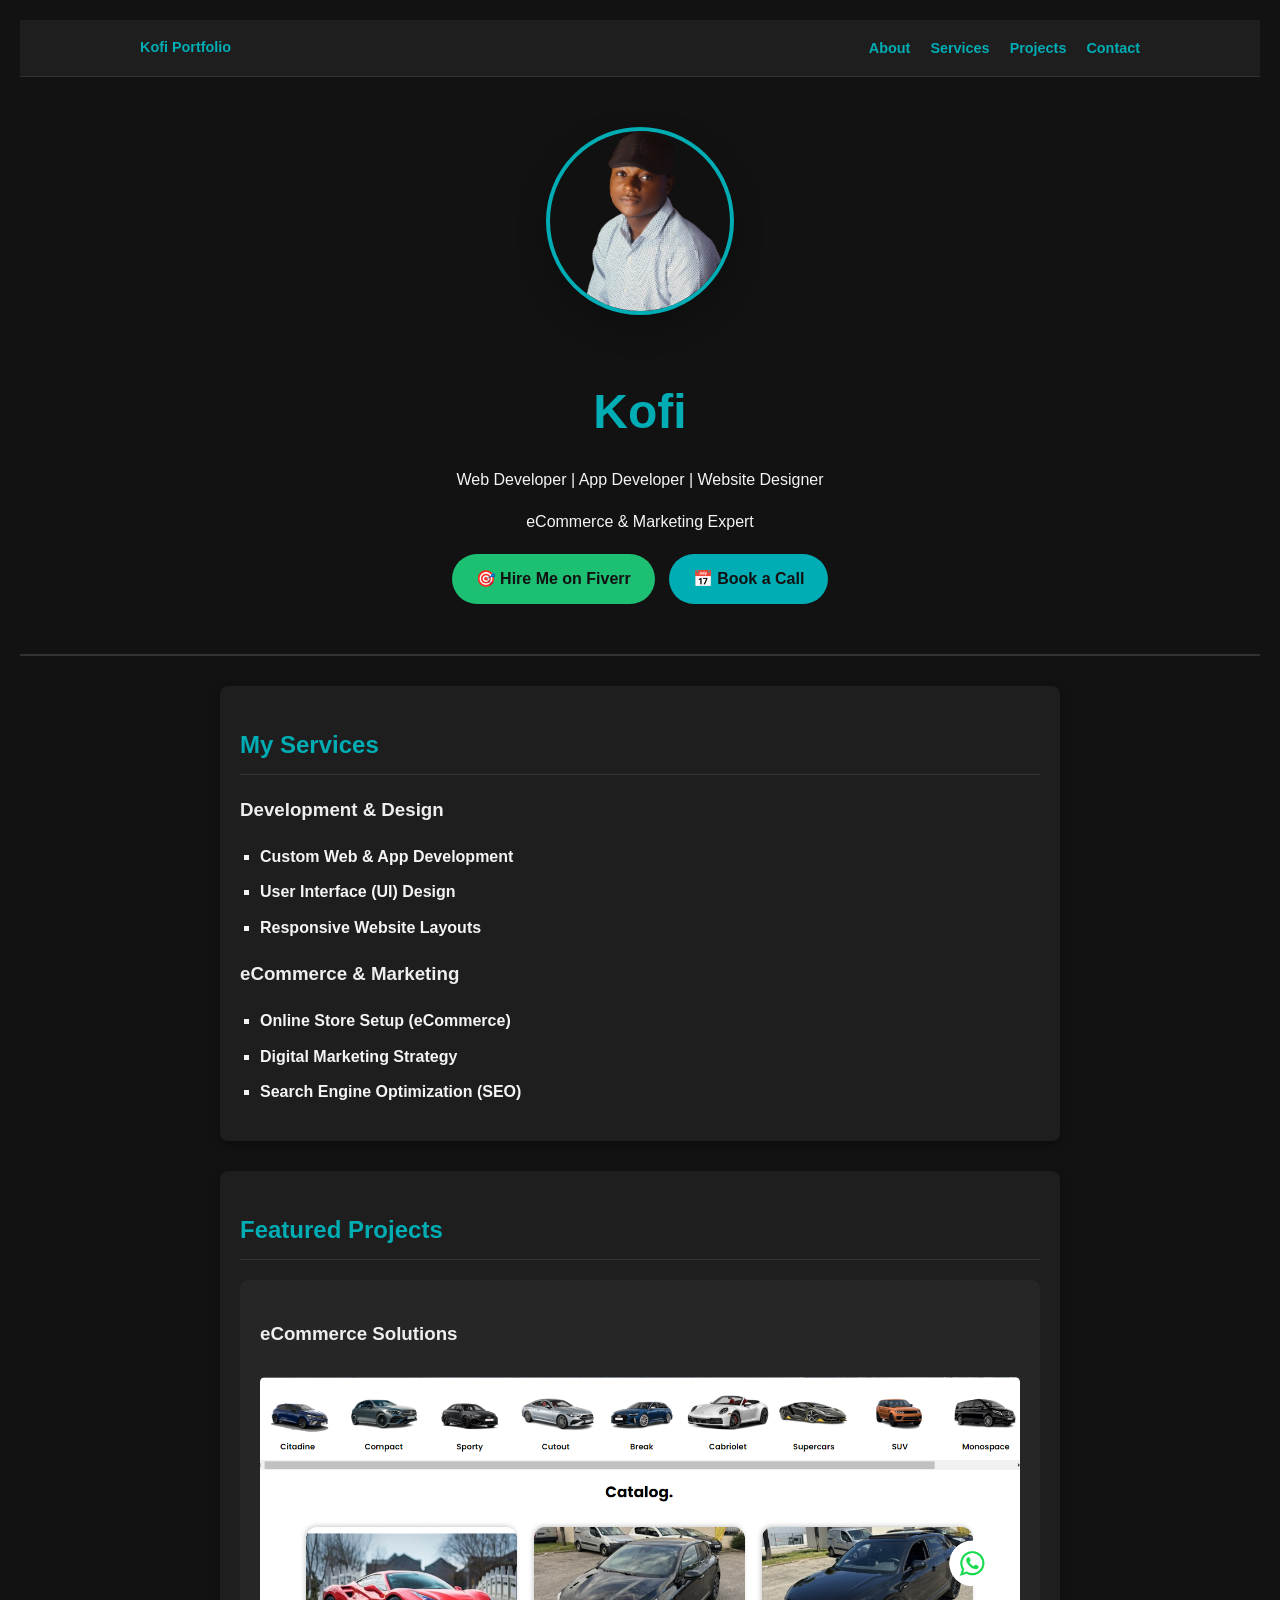
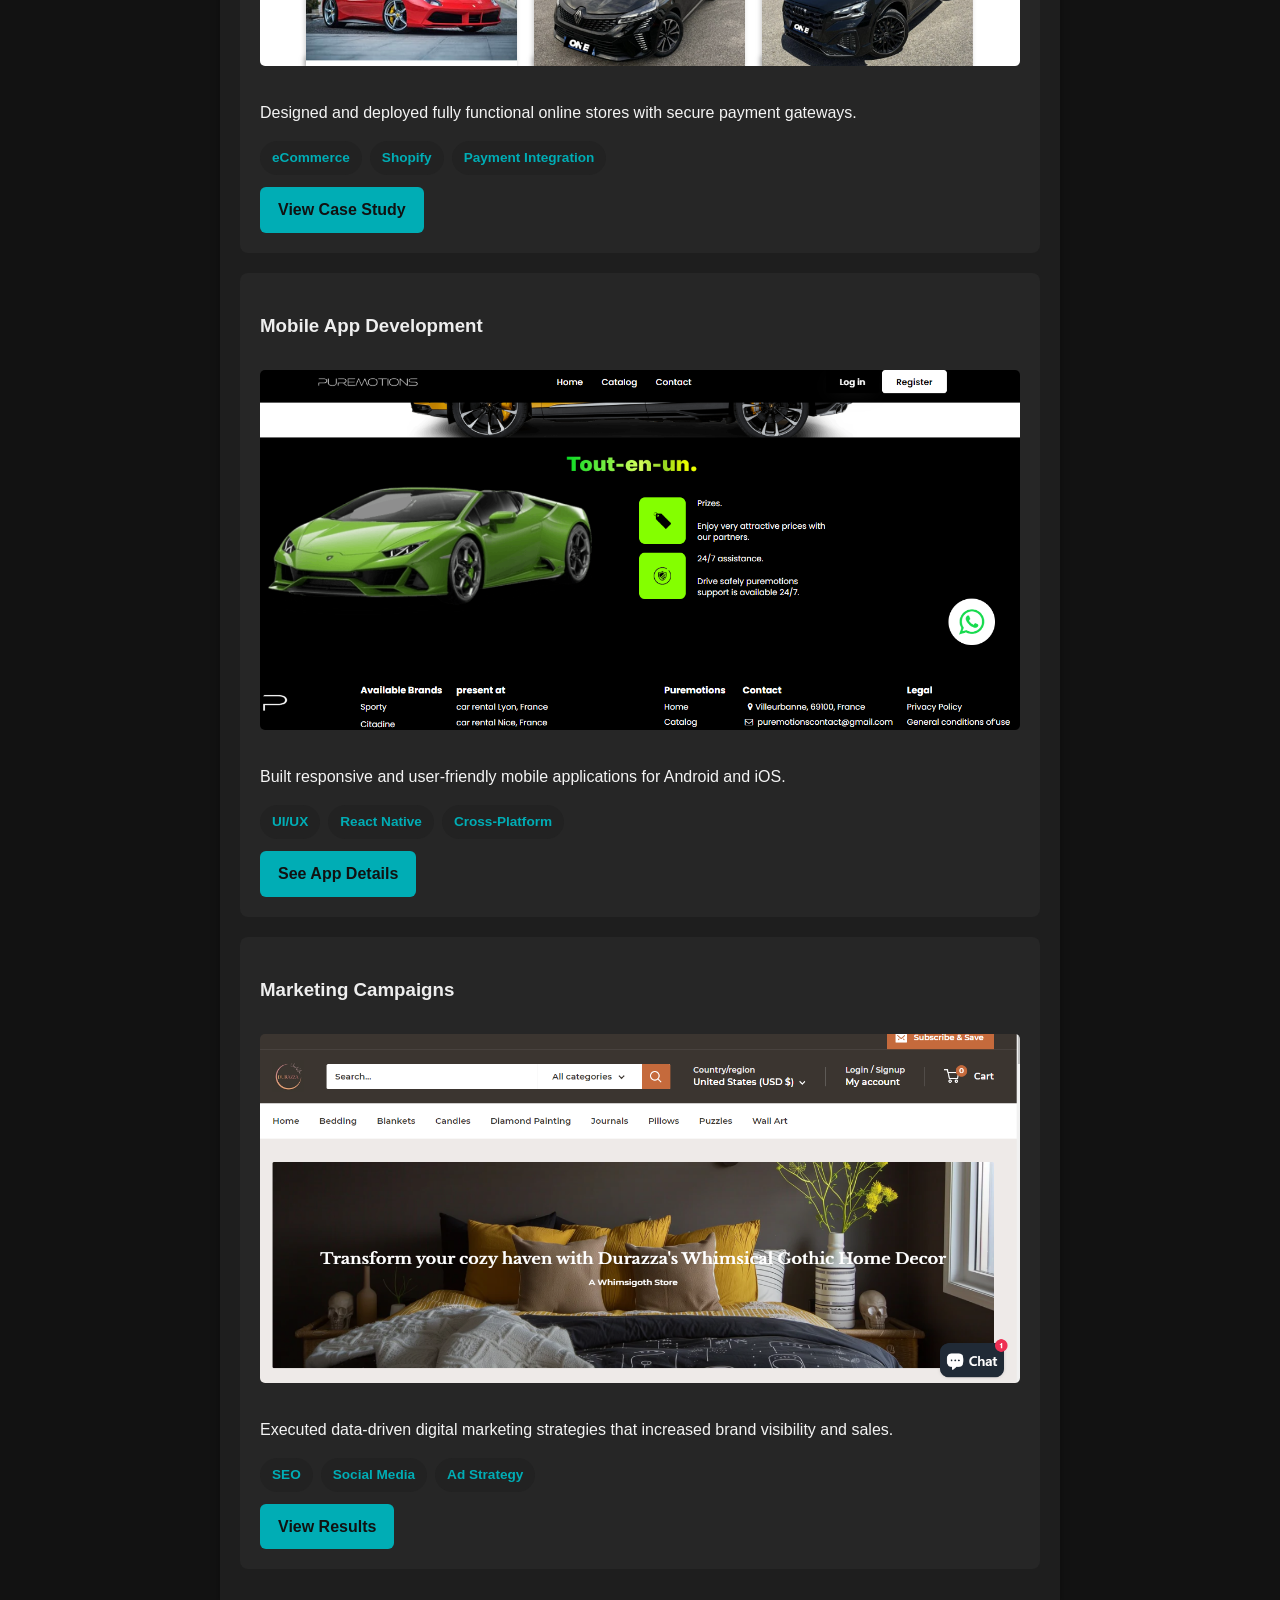
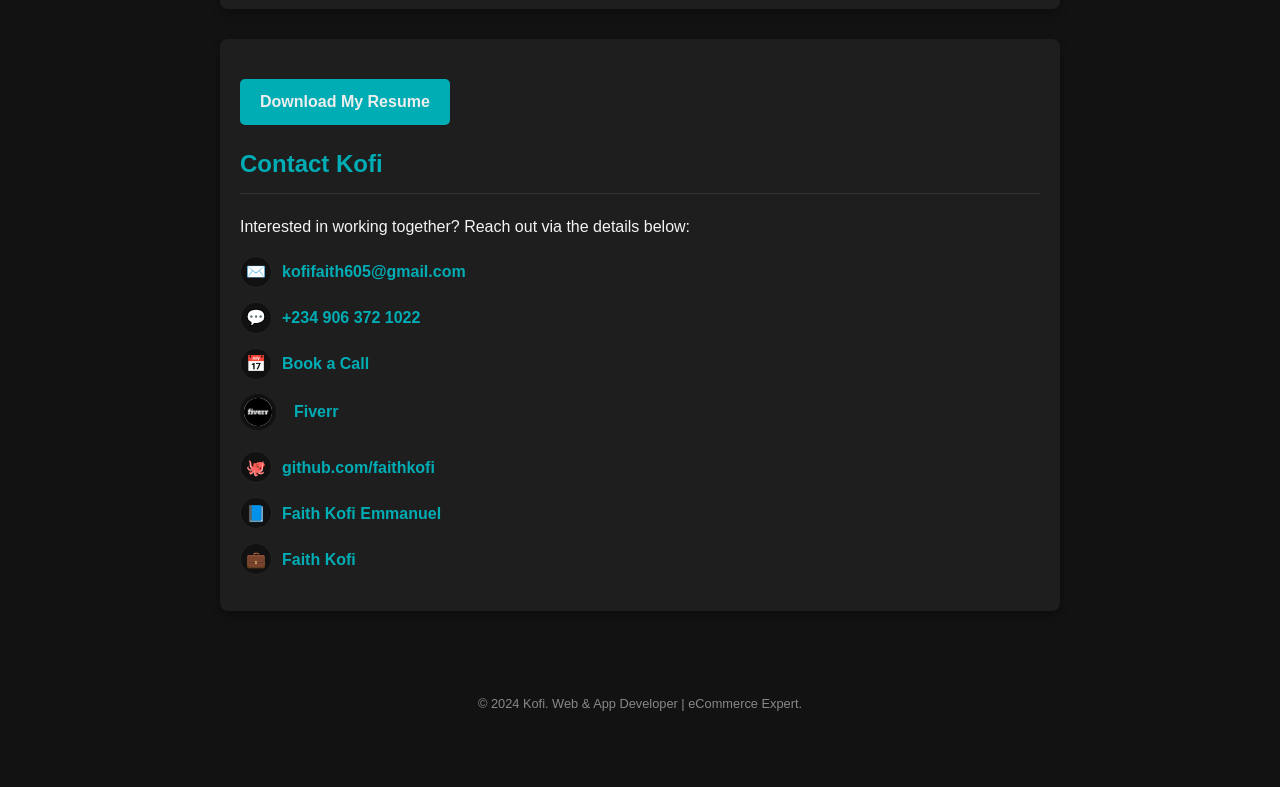
<file: index.html>
<!DOCTYPE html>
<html lang="en">
<head>
    <meta charset="UTF-8">
    <meta name="viewport" content="width=device-width, initial-scale=1.0">
    <link rel="icon" type="image/jpeg" href="kofi.jpg">
    <title>Kofi Faith - Web & App Developer | Portfolio</title>
    <link rel="stylesheet" href="style.css">
</head>
<body>
<nav>
    <div class="nav-container">
        <a href="#">Kofi Portfolio</a>
        <ul>
            <li><a href="about.html">About</a></li>
            <li><a href="#services">Services</a></li>
            <li><a href="#projects">Projects</a></li>
            <li><a href="#contact">Contact</a></li>
        </ul>
    </div>
</nav>

<header>
    <img src="kofi.jpg" alt="Kofi" class="profile-pic">
    <h1>Kofi</h1>
    <p>Web Developer | App Developer | Website Designer</p>
    <p>eCommerce & Marketing Expert</p>
    <div class="header-actions">
        <a href="https://fiverr.com/faithkofi" target="_blank" rel="noreferrer noopener" class="fiverr-badge">🎯 Hire Me on Fiverr</a>
        <a href="https://calendar.app.google/DiMwACK4RCLYakD48" target="_blank" rel="noreferrer noopener" class="calendar-btn">📅 Book a Call</a>
    </div>
</header>

<section id="services">
    <h2>My Services</h2>
    <div>
        <h3>Development & Design</h3>
        <ul>
            <li>Custom Web & App Development</li>
            <li>User Interface (UI) Design</li>
            <li>Responsive Website Layouts</li>
        </ul>
    </div>
    <div>
        <h3>eCommerce & Marketing</h3>
        <ul>
            <li>Online Store Setup (eCommerce)</li>
            <li>Digital Marketing Strategy</li>
            <li>Search Engine Optimization (SEO)</li>
        </ul>
    </div>
</section>

<section id="projects">
    <h2>Featured Projects</h2>
    <div class="project-card">
        <h3>eCommerce Solutions</h3>
        <img src="my-portfolio-folder/ecommerce-solutions.png" alt="eCommerce project" class="project-img">
        <p>Designed and deployed fully functional online stores with secure payment gateways.</p>
        <div class="project-tags">
            <span>eCommerce</span>
            <span>Shopify</span>
            <span>Payment Integration</span>
        </div>
        <a href="https://fiverr.com/faithkofi" target="_blank" rel="noreferrer noopener" class="project-btn">View Case Study</a>
    </div>
    <div class="project-card">
        <h3>Mobile App Development</h3>
        <img src="my-portfolio-folder/mobile-app-development.png" alt="Mobile app project" class="project-img">
        <p>Built responsive and user-friendly mobile applications for Android and iOS.</p>
        <div class="project-tags">
            <span>UI/UX</span>
            <span>React Native</span>
            <span>Cross-Platform</span>
        </div>
        <a href="https://fiverr.com/faithkofi" target="_blank" rel="noreferrer noopener" class="project-btn">See App Details</a>
    </div>
    <div class="project-card">
        <h3>Marketing Campaigns</h3>
        <img src="my-portfolio-folder/marketing-campaigns.png" alt="Marketing campaign project" class="project-img">
        <p>Executed data-driven digital marketing strategies that increased brand visibility and sales.</p>
        <div class="project-tags">
            <span>SEO</span>
            <span>Social Media</span>
            <span>Ad Strategy</span>
        </div>
        <a href="https://fiverr.com/faithkofi" target="_blank" rel="noreferrer noopener" class="project-btn">View Results</a>
    </div>
</section>

<section id="contact">
    <a href="Kofi_Resume.pdf" download class="resume-btn">Download My Resume</a>
    <h2>Contact Kofi</h2>
    <p>Interested in working together? Reach out via the details below:</p>
    <ul class="contact-list">
        <li><a href="mailto:kofifaith605@gmail.com" class="contact-link"><span class="contact-icon">✉️</span>kofifaith605@gmail.com</a></li>
        <li><a href="https://wa.me/2349063721022" class="contact-link" target="_blank" rel="noreferrer noopener"><span class="contact-icon">💬</span>+234 906 372 1022</a></li>
        <li><a href="https://calendar.app.google/DiMwACK4RCLYakD48" class="contact-link" target="_blank" rel="noreferrer noopener"><span class="contact-icon">📅</span>Book a Call</a></li>
        <li><a href="https://fiverr.com/faithkofi" class="contact-link" target="_blank" rel="noreferrer noopener"><img src="fiverr logo/download (4).png" alt="Fiverr" class="contact-logo">Fiverr</a></li>
        <li><a href="https://github.com/faithkofi" class="contact-link" target="_blank" rel="noreferrer noopener"><span class="contact-icon">🐙</span>github.com/faithkofi</a></li>
        <li><a href="https://www.facebook.com/profile.php?id=61564514961790" class="contact-link" target="_blank" rel="noreferrer noopener"><span class="contact-icon">📘</span>Faith Kofi Emmanuel</a></li>
        <li><a href="#" class="contact-link" target="_blank" rel="noreferrer noopener"><span class="contact-icon">💼</span>Faith Kofi</a></li>
    </ul>
</section>

<footer>
    <p>&copy; 2024 Kofi. Web & App Developer | eCommerce Expert.</p>
</footer>

</body>
</html>
</file>
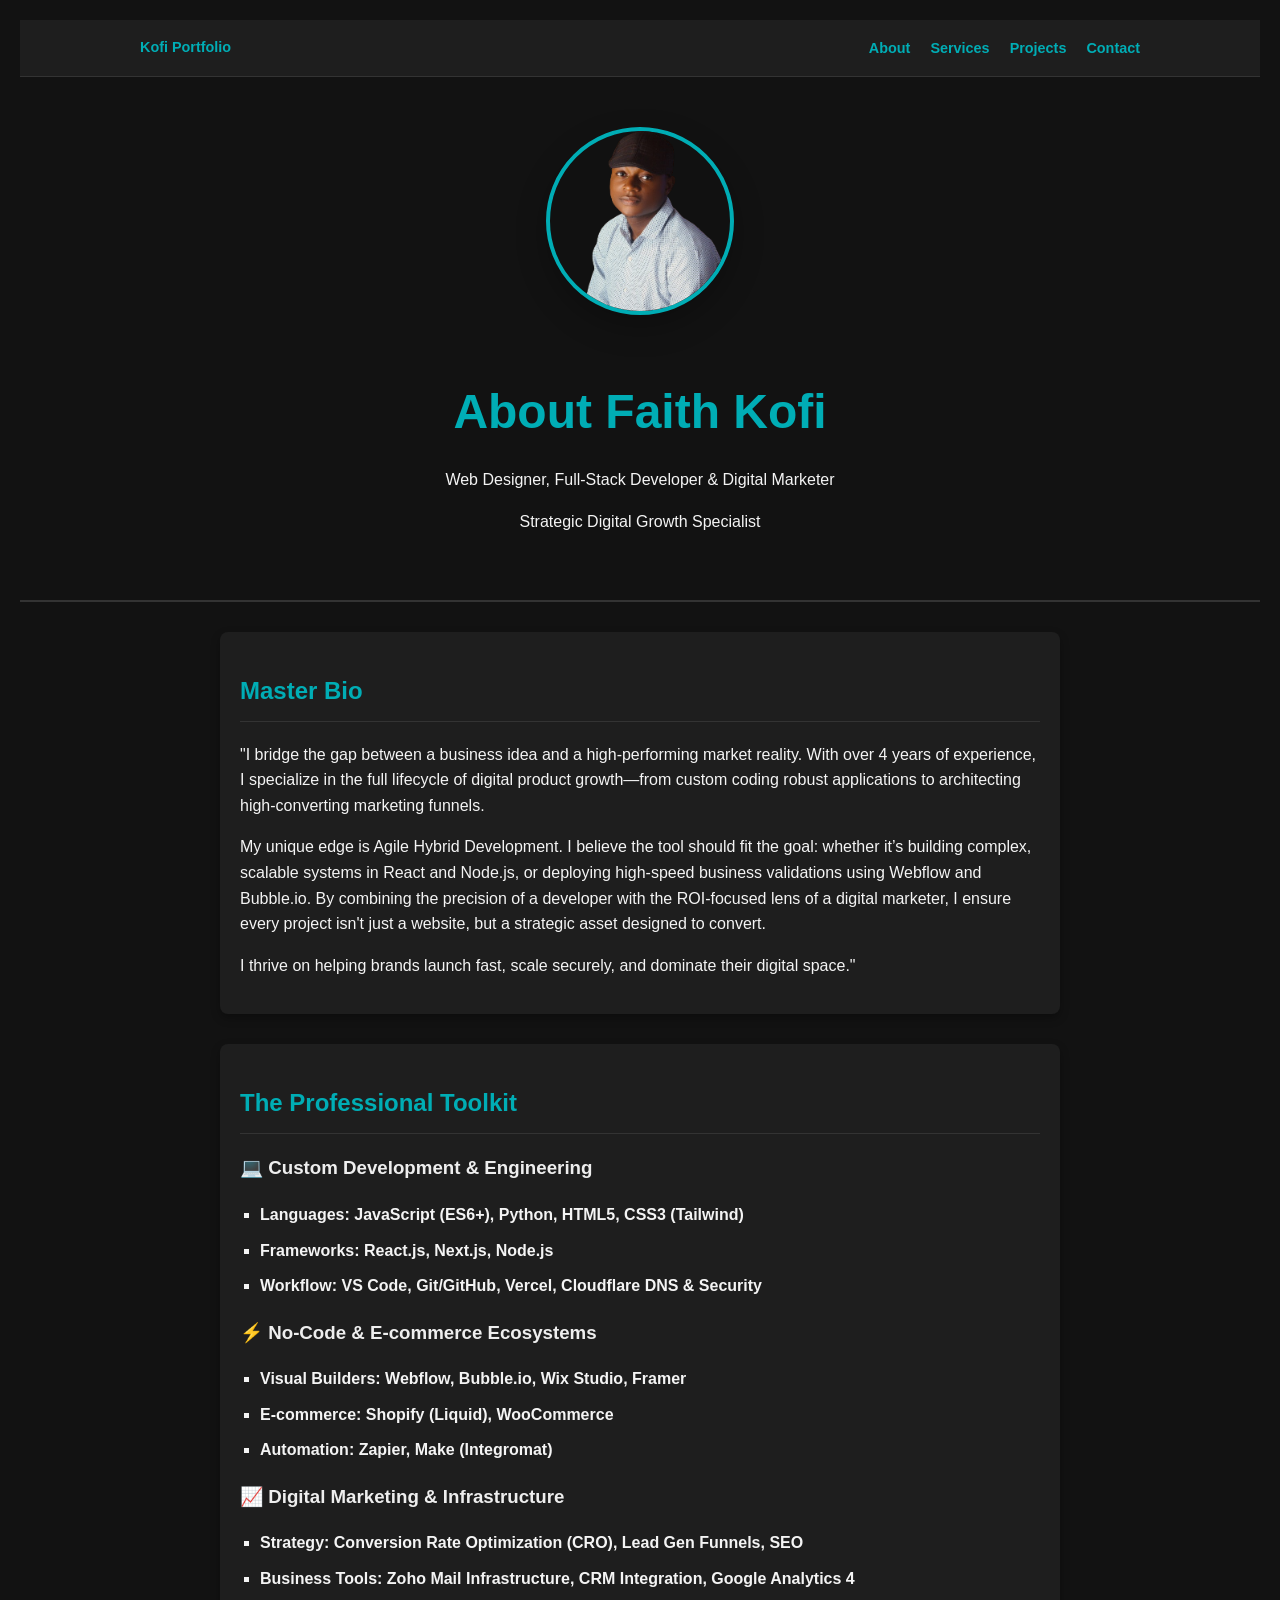
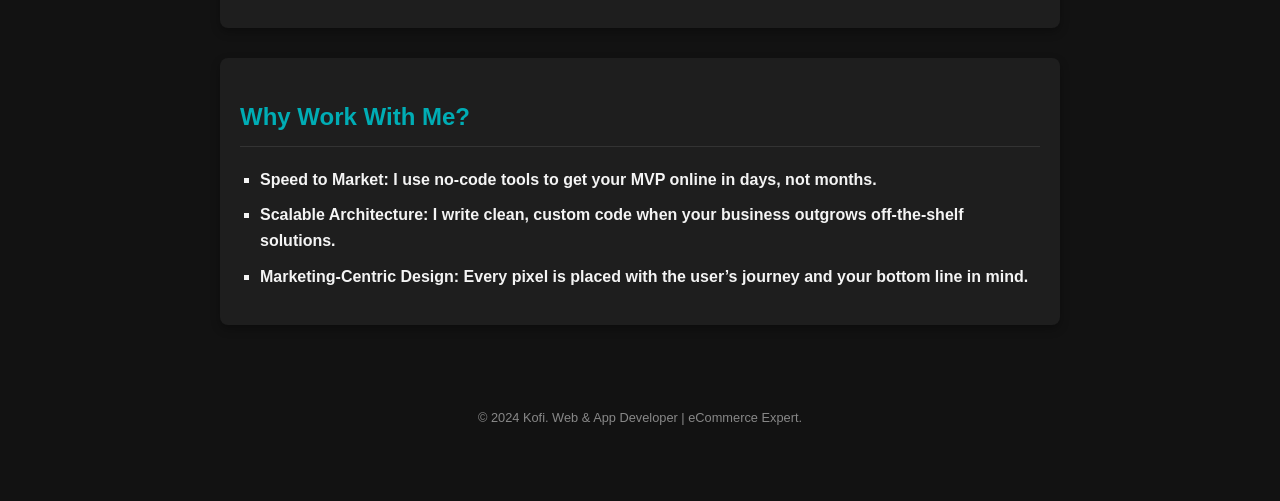
<file: about.html>
<!DOCTYPE html>
<html lang="en">
<head>
    <meta name="viewport" content="width=device-width, initial-scale=1.0">
    <link rel="stylesheet" href="style.css">
    <meta charset="UTF-8">
    <title>About Faith Kofi</title>
</head>
<body>
<nav>
    <div class="nav-container">
        <a href="index.html">Kofi Portfolio</a>
        <ul>
            <li><a href="about.html">About</a></li>
            <li><a href="index.html#services">Services</a></li>
            <li><a href="index.html#projects">Projects</a></li>
            <li><a href="index.html#contact">Contact</a></li>
        </ul>
    </div>
</nav>

<header>
    <img src="kofi.jpg" alt="Kofi" class="profile-pic">
    <h1>About Faith Kofi</h1>
    <p>Web Designer, Full-Stack Developer & Digital Marketer</p>
    <p>Strategic Digital Growth Specialist</p>
</header>

<section id="about">
    <h2>Master Bio</h2>
    <p>"I bridge the gap between a business idea and a high-performing market reality. With over 4 years of experience, I specialize in the full lifecycle of digital product growth—from custom coding robust applications to architecting high-converting marketing funnels.</p>
    <p>My unique edge is Agile Hybrid Development. I believe the tool should fit the goal: whether it’s building complex, scalable systems in React and Node.js, or deploying high-speed business validations using Webflow and Bubble.io. By combining the precision of a developer with the ROI-focused lens of a digital marketer, I ensure every project isn't just a website, but a strategic asset designed to convert.</p>
    <p>I thrive on helping brands launch fast, scale securely, and dominate their digital space."</p>
</section>

<section id="toolkit">
    <h2>The Professional Toolkit</h2>
    <div>
        <h3>💻 Custom Development & Engineering</h3>
        <ul>
            <li>Languages: JavaScript (ES6+), Python, HTML5, CSS3 (Tailwind)</li>
            <li>Frameworks: React.js, Next.js, Node.js</li>
            <li>Workflow: VS Code, Git/GitHub, Vercel, Cloudflare DNS & Security</li>
        </ul>
    </div>
    <div>
        <h3>⚡ No-Code & E-commerce Ecosystems</h3>
        <ul>
            <li>Visual Builders: Webflow, Bubble.io, Wix Studio, Framer</li>
            <li>E-commerce: Shopify (Liquid), WooCommerce</li>
            <li>Automation: Zapier, Make (Integromat)</li>
        </ul>
    </div>
    <div>
        <h3>📈 Digital Marketing & Infrastructure</h3>
        <ul>
            <li>Strategy: Conversion Rate Optimization (CRO), Lead Gen Funnels, SEO</li>
            <li>Business Tools: Zoho Mail Infrastructure, CRM Integration, Google Analytics 4</li>
        </ul>
    </div>
</section>

<section id="why-work-with-me">
    <h2>Why Work With Me?</h2>
    <ul>
        <li><strong>Speed to Market:</strong> I use no-code tools to get your MVP online in days, not months.</li>
        <li><strong>Scalable Architecture:</strong> I write clean, custom code when your business outgrows off-the-shelf solutions.</li>
        <li><strong>Marketing-Centric Design:</strong> Every pixel is placed with the user’s journey and your bottom line in mind.</li>
    </ul>
</section>

<footer>
    <p>&copy; 2024 Kofi. Web & App Developer | eCommerce Expert.</p>
</footer>

</body>
</html>
</file>
<file: style.css>
/* General Page Styling */
body {
    font-family: 'Segoe UI', Tahoma, Geneva, Verdana, sans-serif;
    line-height: 1.6;
    color: #f4f4f4;
    background-color: #121212;
    margin: 0;
    padding: 20px;
}

/* Header/Hero Section */
header {
    text-align: center;
    padding: 50px 0;
    border-bottom: 2px solid #333;
}

.header-actions {
    display: flex;
    justify-content: center;
    gap: 14px;
    flex-wrap: wrap;
    margin-top: 20px;
}

.fiverr-badge,
.calendar-btn {
    display: inline-block;
    padding: 12px 24px;
    border-radius: 999px;
    font-weight: 700;
    text-decoration: none;
    transition: transform 0.2s ease, background 0.2s ease;
}

.fiverr-badge {
    background: #1dbf73;
    color: #111;
}

.fiverr-badge:hover {
    background: #16a05a;
}

.calendar-btn {
    background: #00adb5;
    color: #111;
}

.calendar-btn:hover {
    background: #0098a3;
}

.fiverr-badge:hover {
    background: #16a05a;
    transform: translateY(-2px);
}

.profile-pic {
    width: 180px;
    height: 180px;
    border-radius: 50%; /* This makes the photo a circle */
    border: 4px solid #00adb5; /* Adds a teal ring around your face */
    object-fit: cover;
    margin-bottom: 20px;
    box-shadow: 0 12px 30px rgba(0, 0, 0, 0.25);
    background: #111;
    image-rendering: auto;
}

h1 {
    color: #00adb5; /* Modern Teal Color */
    font-size: 3rem;
    margin-bottom: 10px;
}

/* Section Styling */
section {
    max-width: 800px;
    margin: 30px auto;
    padding: 20px;
    background: #1e1e1e;
    border-radius: 8px;
    box-shadow: 0 4px 10px rgba(0,0,0,0.3);
}

h2 {
    color: #00adb5;
    border-bottom: 1px solid #333;
    padding-bottom: 10px;
}

h3 {
    color: #eeeeee;
}

/* List Styling */
ul {
    list-style-type: square;
    padding-left: 20px;
}

li {
    margin-bottom: 10px;
}

.contact-list {
    list-style: none;
    padding-left: 0;
}

.contact-list li {
    margin-bottom: 14px;
}

.contact-link {
    display: inline-flex;
    align-items: center;
    gap: 10px;
    color: #00adb5;
    text-decoration: none;
    font-weight: bold;
}

.contact-link:hover {
    color: #ffffff;
}

.contact-icon {
    display: inline-flex;
    align-items: center;
    justify-content: center;
    width: 32px;
    height: 32px;
    border-radius: 50%;
    background: #111;
    color: #00adb5;
    font-size: 1rem;
    box-shadow: inset 0 0 0 1px rgba(255,255,255,0.08);
}

.contact-logo {
    width: 28px;
    height: 28px;
    border-radius: 50%;
    object-fit: contain;
    margin-right: 8px;
    background: #111;
    padding: 4px;
}

/* Contact Links */
ul li {
    font-weight: bold;
}
/* Link Styling */
a {
    color: #00adb5;
    text-decoration: none;
    transition: 0.3s;
}

a:hover {
    color: #eeeeee;
    text-decoration: underline;
}
/* Navigation Styling */
nav {
    background: #1e1e1e;
    padding: 15px 0;
    position: sticky;
    top: 0;
    z-index: 1000;
    border-bottom: 1px solid #333;
}

.nav-container {
    max-width: 1000px;
    margin: 0 auto;
    display: flex;
    justify-content: space-between;
    align-items: center;
    padding: 0 20px;
}

nav ul {
    list-style: none;
    display: flex;
    margin: 0;
    padding: 0;
}

nav ul li {
    margin-left: 20px;
    margin-bottom: 0; /* Overrides previous li margin */
}

nav a {
    font-weight: bold;
    font-size: 0.9rem;
}
footer {
    text-align: center;
    padding: 40px 0;
    font-size: 0.8rem;
    color: #888;
}
/* Project Card Styling */
#projects .project-card {
    transition: transform 0.3s ease, box-shadow 0.3s ease;
    padding: 20px;
    margin-bottom: 20px;
    background: #262626;
    border-radius: 8px;
}

#projects .project-card:hover {
    transform: translateY(-8px);
    box-shadow: 0 10px 20px rgba(0, 173, 181, 0.3); /* Uses your teal color */
}

.project-tags {
    display: flex;
    flex-wrap: wrap;
    gap: 8px;
    margin: 16px 0 12px;
}

.project-tags span {
    background: #222;
    color: #00adb5;
    padding: 6px 12px;
    border-radius: 999px;
    font-size: 0.85rem;
    font-weight: 600;
}

.project-btn {
    display: inline-block;
    background-color: #00adb5;
    color: #111;
    padding: 10px 18px;
    border-radius: 6px;
    text-decoration: none;
    font-weight: bold;
    transition: background 0.2s ease, transform 0.2s ease;
}

.project-btn:hover {
    background-color: #00c8d5;
    transform: translateY(-2px);
    color: #ffffff;
}

.resume-btn {
    display: inline-block;
    background-color: #00adb5;
    color: #eeeeee;
    padding: 10px 20px;
    border-radius: 5px;
    margin-top: 20px;
    font-weight: bold;
}
.project-img {
    width: 100%;
    height: auto;
    border-radius: 5px;
    margin: 10px 0;
}

/* Mobile Responsive Adjustments */
@media (max-width: 600px) {
    body {
        padding: 10px;
    }

    h1 {
        font-size: 2rem; /* Makes Kofi's name fit on small screens */
    }

    section {
        padding: 15px;
        margin: 15px 5px;
    }

    header {
        padding: 30px 10px;
    }
}
</file>
